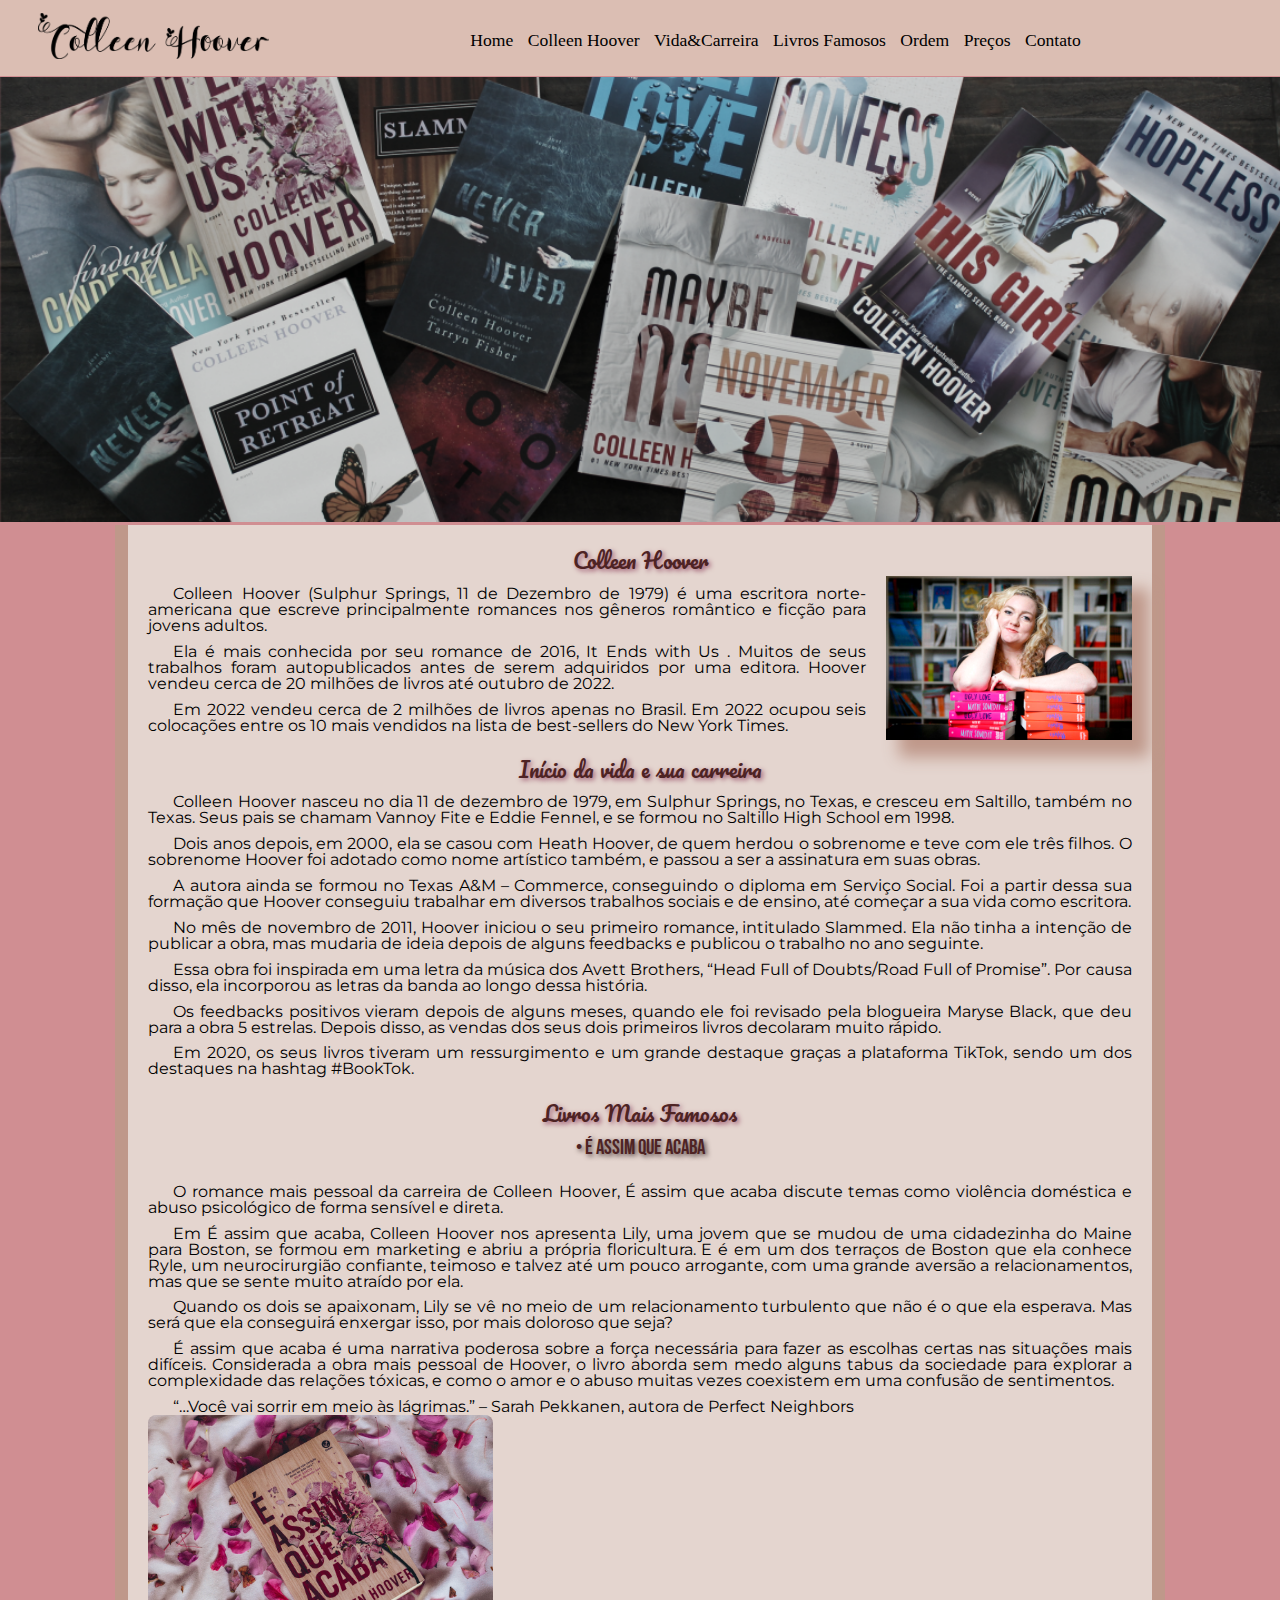
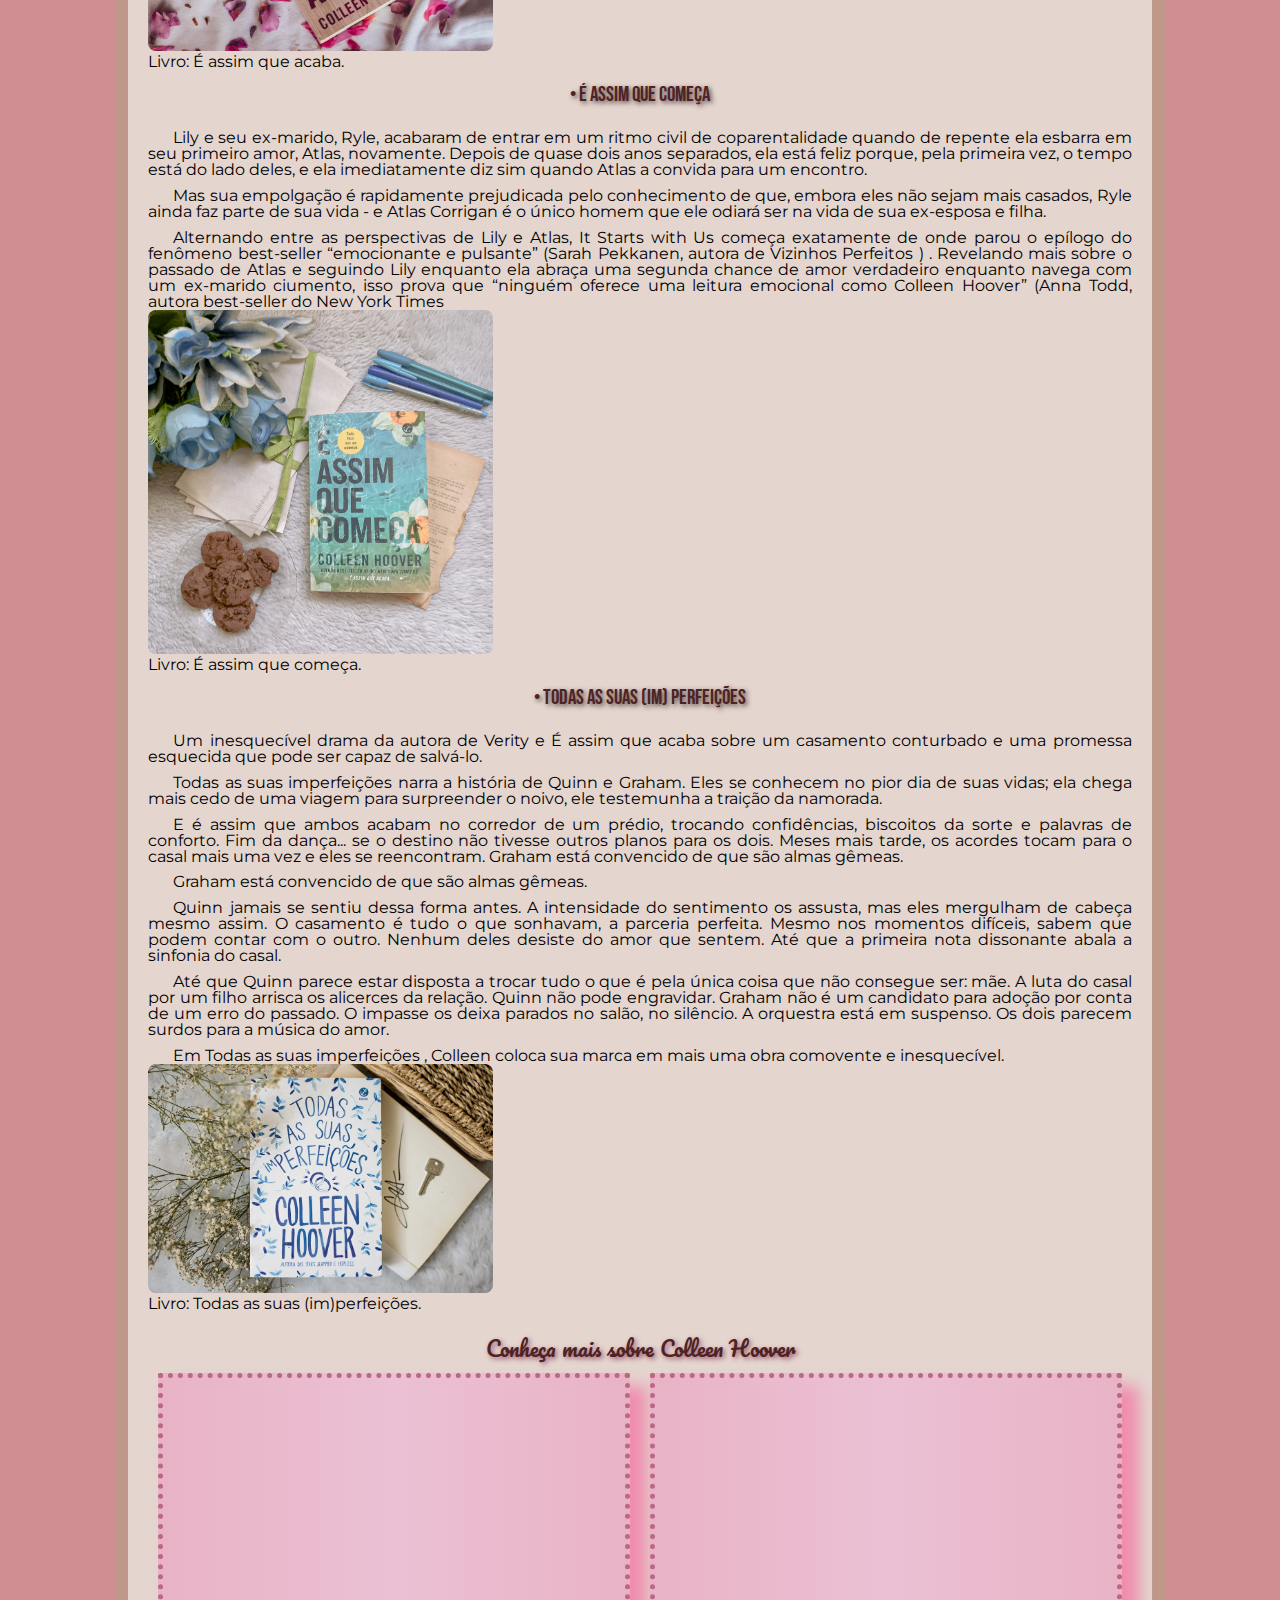
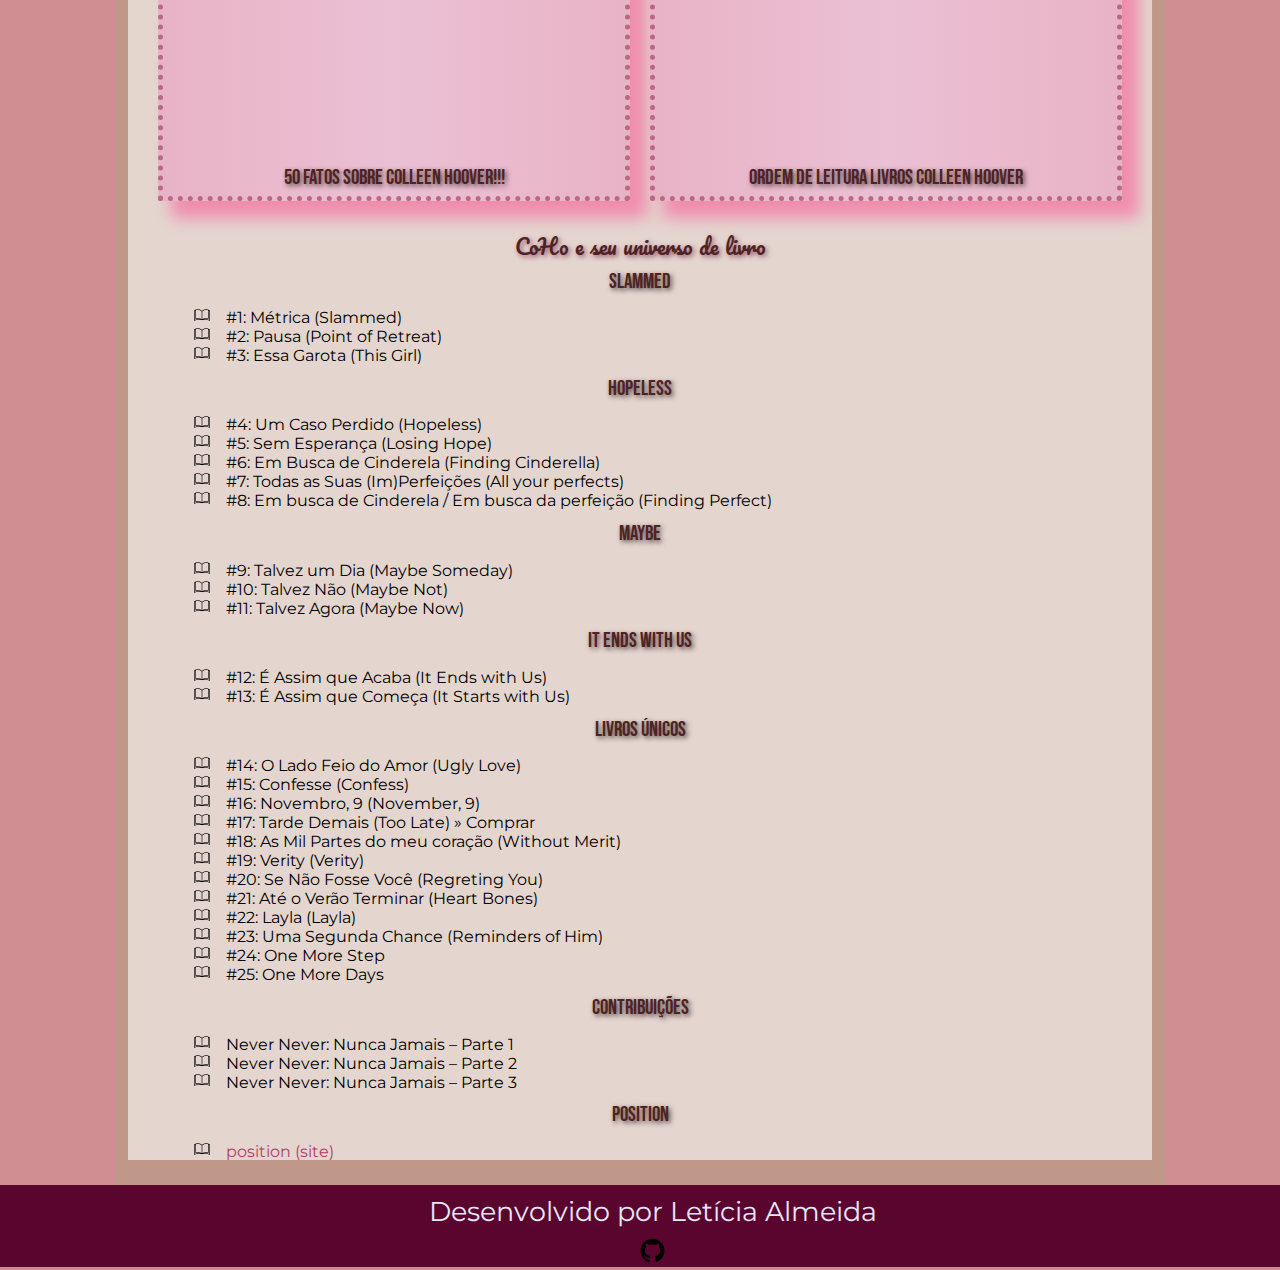
<file: index.html>
<!DOCTYPE html>
<html lang="pt-br">
<head>
	<meta charset="UTF-8">
	<meta http-equiv="X-UA-Compatible" content="IE=edge">
	<meta name="viewport" content="width=device-width, initial-scale=1.0">
	<title> Colleen Hoover</title>
	<link rel="stylesheet" href="css/reset.css">
	<link rel="stylesheet" href="css/style.css">
	<link rel="shortcut icon" href="img/favicon.ico" type="image/x-icon">
	<link href="https://fonts.googleapis.com/css2?family=Pacifico&display=swap" rel="stylesheet">
	<link href="https://fonts.googleapis.com/css2?family=Bebas+Neue&display=swap" rel="stylesheet">
	<link href="https://fonts.googleapis.com/css2?family=Montserrat:wght@200&display=swap" rel="stylesheet">
</head>
<body>
	<header class="fixo">
		<div class="logo">
			<a href="index.html"><img class="logo-topo" src="img/logotopo.png" alt=""></a> 
		</div>
		<nav class="itemdomenu">
			<ul>
				<li><a href="index.html">Home</a></li>
				<li><a href="#Colleen">Colleen Hoover</a></li>
				<li><a href="#vida&carreira">Vida&Carreira</a></li>
				<li><a href="#famosos">Livros Famosos</a></li>
				<li><a href="#livros">Ordem</a></li>
				<li><a href="precos.html">Preços</a></li>
				<li><a href="Contato.html">Contato</a></li>
			</ul>
		</nav>
	</header>
	<figure>
		<img class="banner" src="img/livrosCoHo.png" alt="banner com imagem de livros da autora Colleen Hoover">
	</figure>
	<div class="container">

		<section id="Colleen">
			<h1> <strong> Colleen Hoover </strong> </h1>
			<figure>
				<a href="https://www.colleenhoover.com/"><img class="imgdireita imgtam" src="img/coho.jpg" alt="Foto da autora americana Colleen Hoover." width=250></a> 
			</figure>
			<p>Colleen Hoover (Sulphur Springs, 11 de Dezembro de 1979) é uma escritora norte-americana que escreve principalmente romances nos gêneros romântico e ficção para jovens adultos. </p>
			<p>Ela é mais conhecida por seu romance de 2016, It Ends with Us . Muitos de seus trabalhos foram autopublicados antes de serem adquiridos por uma editora. Hoover vendeu cerca de 20 milhões de livros até outubro de 2022. </p>
			<p>Em 2022 vendeu cerca de 2 milhões de livros apenas no Brasil. Em 2022 ocupou seis colocações entre os 10 mais vendidos na lista de best-sellers do New York Times.</p>
		</section>
		
		<section id="vida&carreira">
			<article>
				<h1> <strong>Início da vida e sua carreira</strong> </h1>
				<p>Colleen Hoover nasceu no dia 11 de dezembro de 1979, em Sulphur Springs, no Texas, e cresceu em Saltillo, também no Texas. Seus pais se chamam Vannoy Fite e Eddie Fennel, e se formou no Saltillo High School em 1998. </p>
				<p>Dois anos depois, em 2000, ela se casou com Heath Hoover, de quem herdou o sobrenome e teve com ele três filhos. O sobrenome Hoover foi adotado como nome artístico também, e passou a ser a assinatura em suas obras.</p>
				<p>A autora ainda se formou no Texas A&M – Commerce, conseguindo o diploma em Serviço Social. Foi a partir dessa sua formação que Hoover conseguiu trabalhar em diversos trabalhos sociais e de ensino, até começar a sua vida como escritora.</p>
				<p>No mês de novembro de 2011, Hoover iniciou o seu primeiro romance, intitulado Slammed. Ela não tinha a intenção de publicar a obra, mas mudaria de ideia depois de alguns feedbacks e publicou o trabalho no ano seguinte.</p>
				<p>Essa obra foi inspirada em uma letra da música dos Avett Brothers, “Head Full of Doubts/Road Full of Promise”. Por causa disso, ela incorporou as letras da banda ao longo dessa história.</p>
				<p>Os feedbacks positivos vieram depois de alguns meses, quando ele foi revisado pela blogueira Maryse Black, que deu para a obra 5 estrelas. Depois disso, as vendas dos seus dois primeiros livros decolaram muito rápido.</p>
				<p>Em 2020, os seus livros tiveram um ressurgimento e um grande destaque graças a plataforma TikTok, sendo um dos destaques na hashtag #BookTok.</p>
			</article>
		</section>

		<section id="famosos">
			<article>
				<h1> <strong>Livros Mais Famosos</strong> </h1>
				<h2>• É assim que acaba</h2>
				<p>O romance mais pessoal da carreira de Colleen Hoover, É assim que acaba discute temas como violência doméstica e abuso psicológico de forma sensível e direta. </p>
				<p>Em É assim que acaba, Colleen Hoover nos apresenta Lily, uma jovem que se mudou de uma cidadezinha do Maine para Boston, se formou em marketing e abriu a própria floricultura. E é em um dos terraços de Boston que ela conhece Ryle, um neurocirurgião confiante, teimoso e talvez até um pouco arrogante, com uma grande aversão a relacionamentos, mas que se sente muito atraído por ela. </p>
				<p>Quando os dois se apaixonam, Lily se vê no meio de um relacionamento turbulento que não é o que ela esperava. Mas será que ela conseguirá enxergar isso, por mais doloroso que seja?</p>
				<p>É assim que acaba é uma narrativa poderosa sobre a força necessária para fazer as escolhas certas nas situações mais difíceis. Considerada a obra mais pessoal de Hoover, o livro aborda sem medo alguns tabus da sociedade para explorar a complexidade das relações tóxicas, e como o amor e o abuso muitas vezes coexistem em uma confusão de sentimentos.</p>
				<p>“…Você vai sorrir em meio às lágrimas.” – Sarah Pekkanen, autora de Perfect Neighbors</p>
				<figure>
					<img class="livrosfam" img src="img/éassimqueacaba..png" alt="Capa do livro É assim que começa."  width="35%">
					<figcaption class="legenda">Livro: É assim que acaba.</figcaption>
				</figure>
				
				<h2>• É assim que começa</h2>
				<p>Lily e seu ex-marido, Ryle, acabaram de entrar em um ritmo civil de coparentalidade quando de repente ela esbarra em seu primeiro amor, Atlas, novamente. Depois de quase dois anos separados, ela está feliz porque, pela primeira vez, o tempo está do lado deles, e ela imediatamente diz sim quando Atlas a convida para um encontro.</p>
				<p>Mas sua empolgação é rapidamente prejudicada pelo conhecimento de que, embora eles não sejam mais casados, Ryle ainda faz parte de sua vida - e Atlas Corrigan é o único homem que ele odiará ser na vida de sua ex-esposa e filha.</p>
				<p>Alternando entre as perspectivas de Lily e Atlas,  It Starts with Us  começa exatamente de onde parou o epílogo do fenômeno best-seller “emocionante e pulsante” (Sarah Pekkanen, autora de  Vizinhos Perfeitos )   . Revelando mais sobre o passado de Atlas e seguindo Lily enquanto ela abraça uma segunda chance de amor verdadeiro enquanto navega com um ex-marido ciumento, isso prova que “ninguém oferece uma leitura emocional como Colleen Hoover” (Anna Todd, autora best-seller do New   York Times</p>
				<figure>
					<img class="livrosfam" img src="img/éassimquecomeça..png" alt="Capa do livro É assim que começa."  width="35%">
					<figcaption class="legenda">Livro: É assim que começa.</figcaption>
				</figure>

				<h2>• Todas as suas (im) perfeições</h2>
				<p>Um inesquecível drama da autora de Verity e É assim que acaba sobre um casamento conturbado e uma promessa esquecida que pode ser capaz de salvá-lo. </p> 
				<p>Todas as suas imperfeições narra a história de Quinn e Graham. Eles se conhecem no pior dia de suas vidas; ela chega mais cedo de uma viagem para surpreender o noivo, ele testemunha a traição da namorada. </p> 
				<p>E é assim que ambos acabam no corredor de um prédio, trocando confidências, biscoitos da sorte e palavras de conforto. Fim da dança... se o destino não tivesse outros planos para os dois. Meses mais tarde, os acordes tocam para o casal mais uma vez e eles se reencontram. Graham está convencido de que são almas gêmeas. </p> 
				<p>Graham está convencido de que são almas gêmeas. </p>
				<p>Quinn jamais se sentiu dessa forma antes. A intensidade do sentimento os assusta, mas eles mergulham de cabeça mesmo assim. O casamento é tudo o que sonhavam, a parceria perfeita. Mesmo nos momentos difíceis, sabem que podem contar com o outro. Nenhum deles desiste do amor que sentem. Até que a primeira nota dissonante abala a sinfonia do casal. </p> 
				<p>Até que Quinn parece estar disposta a trocar tudo o que é pela única coisa que não consegue ser: mãe. A luta do casal por um filho arrisca os alicerces da relação. Quinn não pode engravidar. Graham não é um candidato para adoção por conta de um erro do passado. O impasse os deixa parados no salão, no silêncio. A orquestra está em suspenso. Os dois parecem surdos para a música do amor. </p> 
				<p>Em Todas as suas imperfeições , Colleen coloca sua marca em mais uma obra comovente e inesquecível. </p>
				<figure>
					<img class="livrosfam" img src="img/todasassuasimperfeicoes..jpg" alt="Capa do livro Todas as suas (im)perfeições."  width="35%">
					<figcaption class="legenda">Livro: Todas as suas (im)perfeições.</figcaption>
				</figure>
			</article>
		</section>

		<section id="curi">
			<h1>Conheça mais sobre Colleen Hoover</h1>
			<div class="linha">
				<div class="col-6">
					<div class="fundovid">
						<iframe width="75%" height="380" src="https://www.youtube.com/embed/1wZvnHewKHE" title="50 FATOS SOBRE COLLEEN HOOVER!!! | Kabook TV" frameborder="0" allow="accelerometer; autoplay; clipboard-write; encrypted-media; gyroscope; picture-in-picture; web-share" allowfullscreen></iframe>
						<div>
							<h2>50 FATOS SOBRE COLLEEN HOOVER!!!</h2>
						</div>
					</div>
				</div>
				<div class="col-6">
					<div class="fundovid">
						<iframe width="75%" height="380" src="https://www.youtube.com/embed/bJkcRYQU6gQ" title="ORDEM DE LEITURA LIVROS COLLEEN HOOVER | Li todos os livros da Colleen Hoover 📚" frameborder="0" allow="accelerometer; autoplay; clipboard-write; encrypted-media; gyroscope; picture-in-picture; web-share" allowfullscreen></iframe>
						<div>
							<h2>ORDEM DE LEITURA LIVROS COLLEEN HOOVER</h2>
						</div>
					</div>
				</div>
			</div>
		</section>

		<section id="livros">
			<h1>CoHo e seu universo de livro</h1>
			<h2> <em>Slammed</em> </h2>
			<ul class="listameio">
				<li>#1: Métrica (Slammed)</li>
				<li>#2: Pausa (Point of Retreat)</li>
				<li>#3: Essa Garota (This Girl)</li>
			</ul> 
			<h2> <em>Hopeless</em> </h2>
			<ul class="listameio">
				<li>#4: Um Caso Perdido (Hopeless)</li>
				<li>#5: Sem Esperança (Losing Hope)</li>
				<li>#6: Em Busca de Cinderela (Finding Cinderella) </li>
				<li>#7: Todas as Suas (Im)Perfeições (All your perfects) </li>
				<li>#8: Em busca de Cinderela / Em busca da perfeição (Finding Perfect)</li>
			</ul>
			<h2> <em>Maybe </em> </h2>
			<ul class="listameio">
				<li>#9: Talvez um Dia (Maybe Someday)</li>
				<li>#10: Talvez Não (Maybe Not)</li>
				<li>#11: Talvez Agora (Maybe Now) </li>
			</ul>
			<h2> <em>It Ends With Us</em> </h2>
			<ul class="listameio">
				<li>#12: É Assim que Acaba (It Ends with Us)</li>
				<li>#13: É Assim que Começa (It Starts with Us) </li>
			</ul>
			<h2> <em>Livros Únicos</em> </h2>
			<ul class="listameio">
				<li>#14: O Lado Feio do Amor (Ugly Love) </li>
				<li>#15: Confesse (Confess)</li>
				<li>#16: Novembro, 9 (November, 9) </li>
				<li>#17: Tarde Demais (Too Late) » Comprar</li>
				<li>#18: As Mil Partes do meu coração (Without Merit) </li>
				<li>#19: Verity (Verity) </li>
				<li>#20: Se Não Fosse Você (Regreting You)</li>
				<li>#21: Até o Verão Terminar (Heart Bones) </li>
				<li>#22: Layla (Layla)</li>
				<li>#23: Uma Segunda Chance (Reminders of Him) </li>
				<li>#24: One More Step </li>
				<li>#25: One More Days</li>
			</ul>
			<h2> <em>Contribuições</em> </h2>
			<ul class="listameio">
				<li>Never Never: Nunca Jamais – Parte 1 </li>
				<li>Never Never: Nunca Jamais – Parte 2 </li>
				<li>Never Never: Nunca Jamais – Parte 3 </li>
			</ul> 
			<h2>Position</h2>
			<ul class="listameio">
				<li><a href="position.html">position (site)</a></li>
			</ul>
		</section>
	</div>
	<footer class="footer">
		<p class="footer">Desenvolvido por Letícia Almeida</p>
		<p class="footer"><a href="https://github.com/LeticiaAlmeida16"><img src="img/github.svg" alt="" width="25px"></a></p>
	</footer>
</body>
</html>
</file>
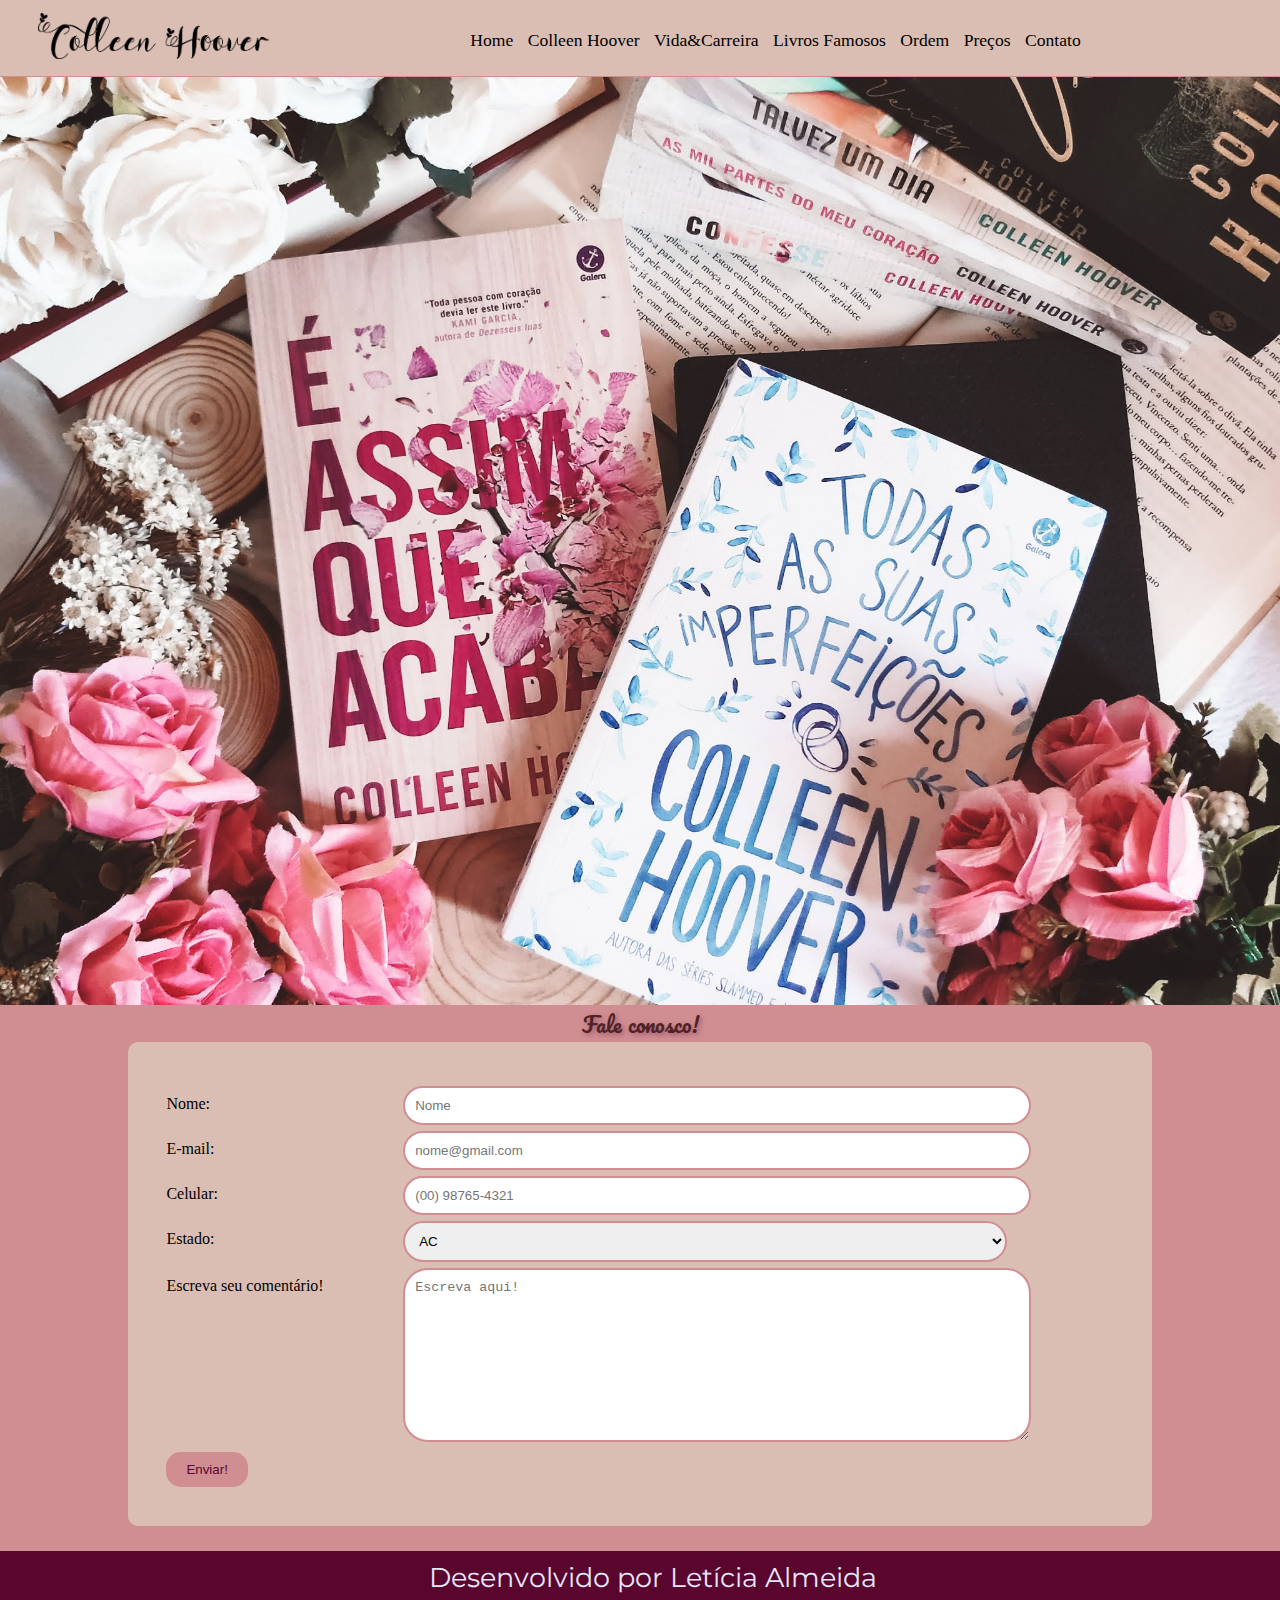
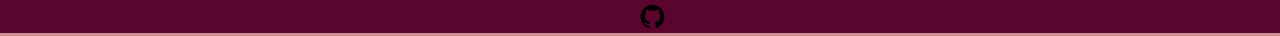
<file: Contato.html>
<!DOCTYPE html>
<html lang="pt-br">

<head>
	<meta charset="UTF-8">
	<meta http-equiv="X-UA-Compatible" content="IE=edge">
	<meta name="viewport" content="width=device-width, initial-scale=1.0">
	<title>Contato</title>
	<link rel="stylesheet" href="css/reset.css">
	<link rel="stylesheet" href="css/style.css">
	<link rel="shortcut icon" href="img/favicon2.ico" type="image/x-icon">
	<link href="https://fonts.googleapis.com/css2?family=Pacifico&display=swap" rel="stylesheet">
	<link href="https://fonts.googleapis.com/css2?family=Bebas+Neue&display=swap" rel="stylesheet">
	<link href="https://fonts.googleapis.com/css2?family=Montserrat:wght@200&display=swap" rel="stylesheet">
</head>

<body>
	<header class="fixo">
		<div class="logo">
			<a href="index.html"><img class="logo-topo" src="img/logotopo.png" alt=""></a>
		</div>
		<nav class="itemdomenu">
			<ul>
				<li><a href="index.html">Home</a></li>
				<li><a href="index.html#Colleen">Colleen Hoover</a></li>
				<li><a href="index.html#vida&carreira">Vida&Carreira</a></li>
				<li><a href="index.html#famosos">Livros Famosos</a></li>
				<li><a href="index.html#livros">Ordem</a></li>
				<li><a href="precos.html">Preços</a></li>
				<li><a href="Contato.html">Contato</a></li>
			</ul>
		</nav>
	</header>

	<figure>
		<img class="banner" src="img/ctt.jpg" alt="">
	</figure>

	<div class="containerctt">

			<h1>Fale conosco!</h1>

			
			<div class="bordacontato">
				<form action="#">
					<div class="row">
						<div class="col-25">
							<label for="#">Nome:</label>
						</div>
						<div class="col-75">
							<input type="text" name="#" id="#" placeholder="Nome">
						</div>
					</div>

					<div class="row">
						<div class="col-25">
							<label for="#">E-mail:</label>
						</div>
						<div class="col-75">
							<input type="email" name="#" id="#" placeholder="nome@gmail.com">
						</div>
					</div>

					<div class="row">
						<div class="col-25">
							<label for="#">Celular:</label>
						</div>
						<div class="col-75">
							<input type="cel" name="#" id="#" placeholder="(00) 98765-4321">
						</div>
					</div>

					<div class="row">
						<div class="col-25">
							<label for="#">Estado:</label>
						</div>
						<div class="col-75">
							<select name="#" id="#">
								<option value="ac">AC</option>
								<option value="al">AL</option>
								<option value="am">AM</option>
								<option value="ap">AP</option>
								<option value="ba">BA</option>
								<option value="ce">CE</option>
								<option value="df">DF</option>
								<option value="es">ES</option>
								<option value="go">GO</option>
								<option value="ma">MA</option>
								<option value="mg">MG</option>
								<option value="ms">MS</option>
								<option value="mt">MT</option>
								<option value="pa">PA</option>
								<option value="pb">PB</option>
								<option value="pe">PE</option>
								<option value="pi">PI</option>
								<option value="pr">PR</option>
								<option value="rj">RJ</option>
								<option value="rn">RN</option>
								<option value="rr">RR</option>
								<option value="rs">RS</option>
								<option value="ro">RO</option>
								<option value="sc">SC</option>
								<option value="se">SE</option>
								<option value="sp">SP</option>
								<option value="to">TO</option>
							</select>
						</div>
					</div>

					<div class="row">
						<div class="col-25">
							<label for="#">Escreva seu comentário!</label>
						</div>
						<div class="col-75">
							<textarea name="#" id="" cols="30" rows="10" placeholder="Escreva aqui!"></textarea>
						</div>
					</div>

					<div class="row botaoctt">
						<input type="submit" value="Enviar!">
					</div>
				</form>
			</div>
	</div>

	<footer class="footer">
		<p class="footer">Desenvolvido por Letícia Almeida</p>
		<p class="footer"><a href="https://github.com/LeticiaAlmeida16"><img src="img/github.svg" alt="" width="25px"></a></p>
	</footer>
</body>
</html>
</file>
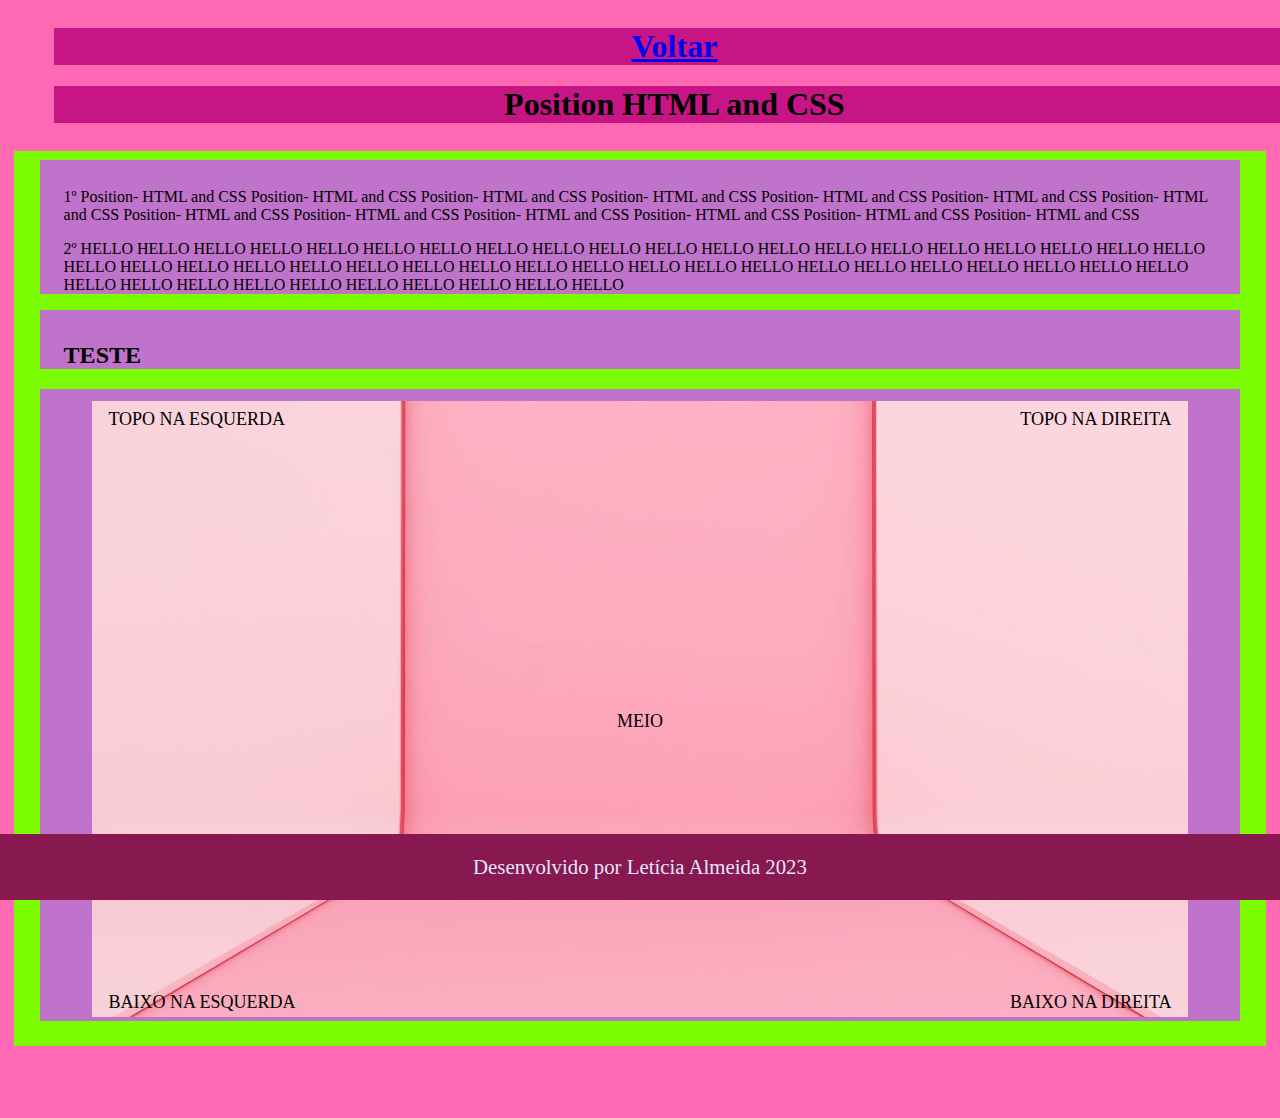
<file: position.html>
<!DOCTYPE html>
<html lang="en">
<head>
    <meta charset="UTF-8">
    <meta http-equiv="X-UA-Compatible" content="IE=edge">
    <meta name="viewport" content="width=device-width, initial-scale=1.0">
    <title>Position - HTML and CSS</title>

<style>
    body{
        background-color: hotpink;
        padding-bottom: 5%;
        padding-top: 2%;

    }

    .fixed{
        position: fixed;
        width: 100%;
        z-index: 1;
        top: 0;
        background-color: rgb(255, 105, 180);
        padding: 0.5%;
    }

    h1{
        background-color: mediumvioletred;
        text-align: center;
    }

    .container{
        width: 95%;
        margin: auto;
        padding-left: 2%;
        padding-right: 2%;
        padding-bottom: 2%;
        padding-top: 10%;
        position: relative;
        height: 100%;
        background-color: lawngreen;
    }

    .posi{
        width: 95%;
        margin: auto;
        position: relative;
        height: 100%;
    }

    section{
        background-color: rgb(192, 115, 202);
        padding-left: 2%;
        padding-right: 2%;
        padding-top: 1%;
    }

    img{
        width: 100%;
    }

    .topdir{
        position: absolute;
        top: 8px;
        right: 16px;
        font-size: 18px;

    }
    .topesq{
        position: absolute;
        top: 8px;
        left: 16px;
        font-size: 18px;
    }

    .baixodir{
        position: absolute;
        bottom: 8px;
        right: 16px;
        font-size: 18px;
    }

    .baixoesq{
        position: absolute;
        bottom: 8px;
        left: 16px;
        font-size: 18px;
    }

    .meio{
        position: absolute;
        top: 50%;
        width: 100%;
        text-align: center;
        font-size: 18px;   
    }

    img{
        width: 100%;
        height: auto;
    }

    footer{ 
    background-color: rgb(135, 24, 80);
    color: lavender;
    font-size: 1.3em;
    text-align: center;
    position: fixed;
    bottom: 0;
    left: 0%;
    right: 0%;
    }  
</style>






</head>

<body>
    <header class="fixed">
        <nav>
            <ul><a href="index.html"> <h1>Voltar</h1> </a></h2></ul>
            <ul> <h1>Position HTML and CSS</h1> </ul>
        </nav> 
    </header>

    <div class="container">
        <section>
            <p>1º Position- HTML and CSS Position- HTML and CSS Position- HTML and CSS Position- HTML and CSS Position- HTML and CSS Position- HTML and CSS Position- HTML and CSS Position- HTML and CSS Position- HTML and CSS Position- HTML and CSS Position- HTML and CSS Position- HTML and CSS Position- HTML and CSS </p>
            <p>2º HELLO HELLO HELLO HELLO HELLO HELLO HELLO HELLO HELLO HELLO HELLO HELLO HELLO HELLO HELLO HELLO HELLO HELLO HELLO HELLO HELLO HELLO HELLO HELLO HELLO HELLO HELLO HELLO HELLO HELLO HELLO HELLO HELLO HELLO HELLO HELLO HELLO HELLO HELLO HELLO HELLO HELLO HELLO HELLO HELLO HELLO HELLO HELLO HELLO HELLO</p>
        </section>

        <section>
            <h2>TESTE</h2>
        </section>

        <section>
            <div class="posi">
                <img src="img/fundoposition.jpg" alt="">
                <div class="topdir"> TOPO NA DIREITA</div>
                <div class="topesq"> TOPO NA ESQUERDA</div>
                <div class="baixodir"> BAIXO NA DIREITA</div>
                <div class="baixoesq"> BAIXO NA ESQUERDA </div>
                <div class="meio"> MEIO </div>
            </div>
        </section>
    </div>  
    <footer>
		<p>Desenvolvido por Letícia Almeida 2023</p>
	</footer>
</body>
</html>
</file>
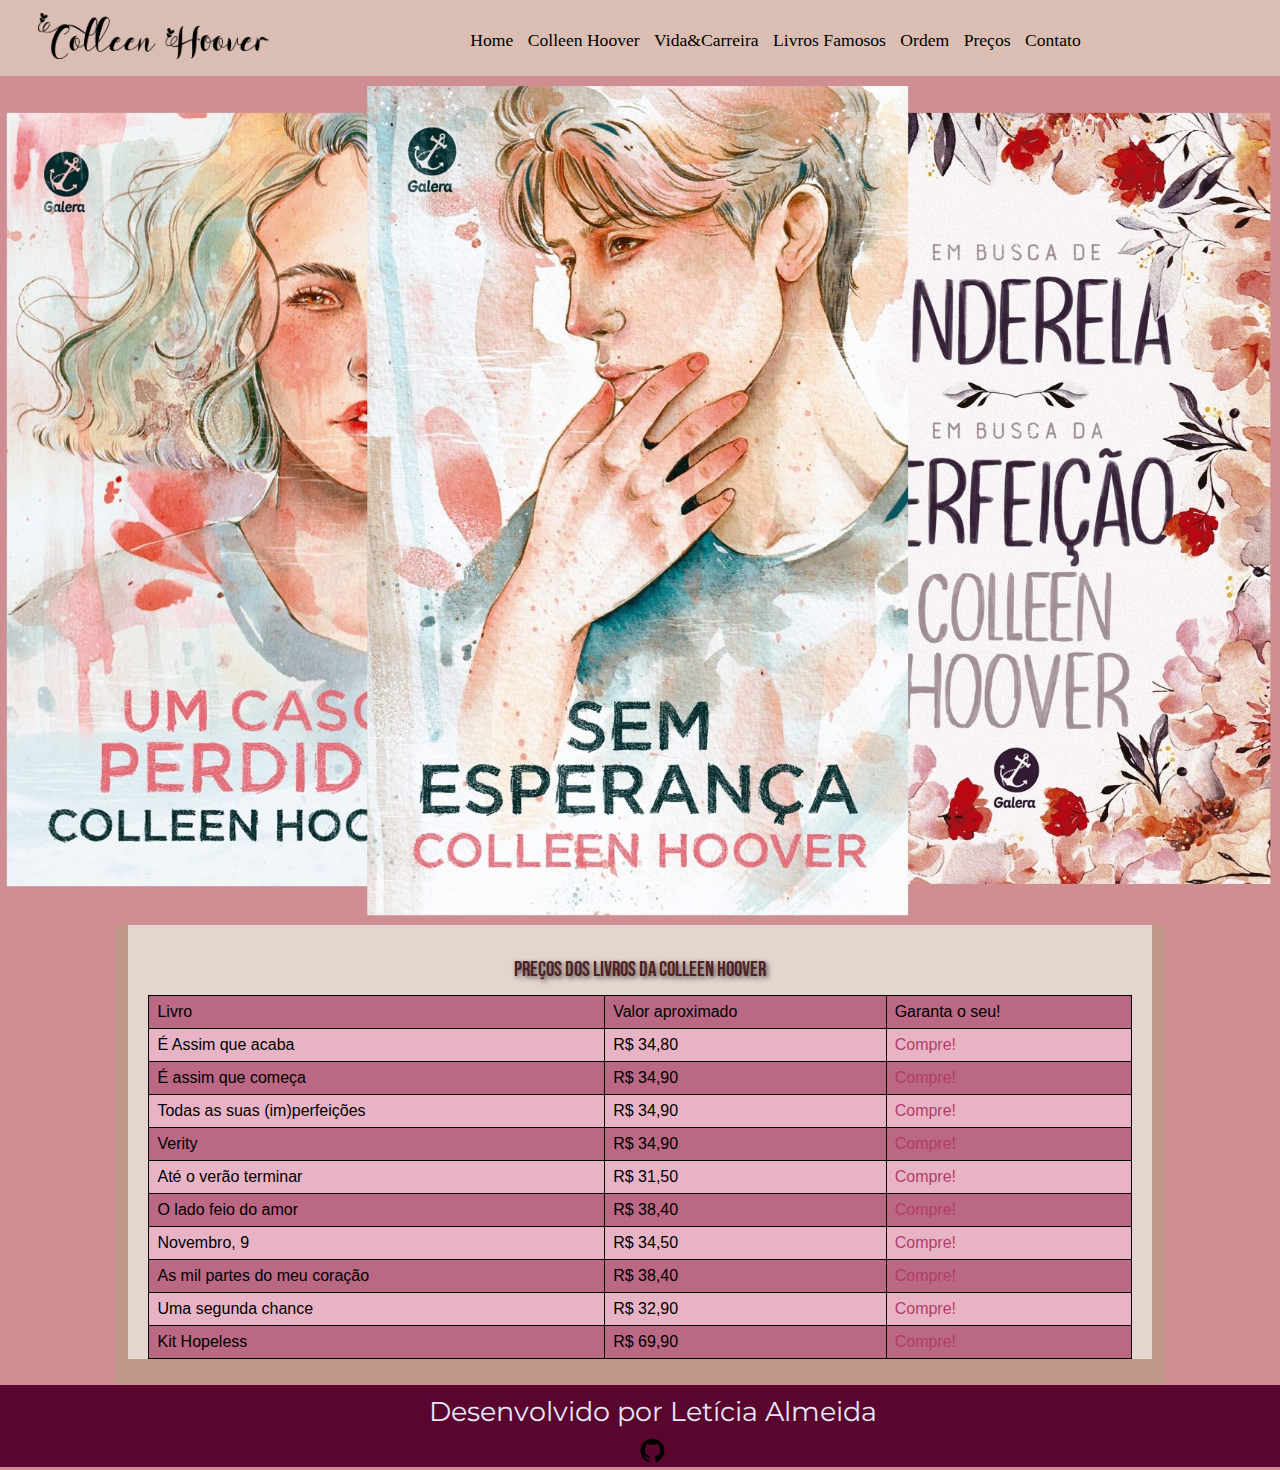
<file: precos.html>
<!DOCTYPE html>
<html lang="pt-br">
<head>
	<meta charset="UTF-8">
	<meta http-equiv="X-UA-Compatible" content="IE=edge">
	<meta name="viewport" content="width=device-width, initial-scale=1.0">
	<title>Preços</title>
	<link rel="stylesheet" href="css/reset.css">
	<link rel="stylesheet" href="css/style.css">
	<link rel="shortcut icon" href="img/favicon3.ico" type="image/x-icon">
	<link href="https://fonts.googleapis.com/css2?family=Pacifico&display=swap" rel="stylesheet">
	<link href="https://fonts.googleapis.com/css2?family=Bebas+Neue&display=swap" rel="stylesheet">
	<link href="https://fonts.googleapis.com/css2?family=Montserrat:wght@200&display=swap" rel="stylesheet">
</head>
<body>
	<header class="fixo">
		<div class="logo">
			<a href="index.html"><img class="logo-topo" src="img/logotopo.png"></a> 
		</div>
		<nav class="itemdomenu">
			<ul>
				<li><a href="index.html">Home</a></li>
				<li><a href="index.html#Colleen">Colleen Hoover</a></li>
				<li><a href="index.html#vida&carreira">Vida&Carreira</a></li>
				<li><a href="index.html#famosos">Livros Famosos</a></li>
				<li><a href="index.html#livros">Ordem</a></li>
				<li><a href="precos.html">Preços</a></li>
				<li><a href="Contato.html">Contato</a></li>
			</ul>
		</nav>
	</header>
	
	<figure>
		<img class="banner" src="img/preco1.jpg" alt="">
	</figure>
	<div class="container">
		<section>
			<h2>Preços dos livros da Colleen Hoover</h2>
			<table>
			<tr>
				<th>Livro</th>
				<th>Valor aproximado</th>
				<th>Garanta o seu!</th>
			</tr>
			<tr>
				<td>É Assim que acaba</td>
				<td>R$ 34,80</td>
				<td><a href="https://www.amazon.com.br/Assim-que-Acaba-Colleen-Hoover/dp/8501112518/ref=asc_df_8501112518/?tag=googleshopp00-20&linkCode=df0&hvadid=379751484847&hvpos=&hvnetw=g&hvrand=11780310049712648395&hvpone=&hvptwo=&hvqmt=&hvdev=c&hvdvcmdl=&hvlocint=&hvlocphy=1001762&hvtargid=pla-810156783974&psc=1">Compre!</a></td>
			</tr>
			<tr>
				<td>É assim que começa</td>
				<td>R$ 34,90</td>
				<td><a href="https://www.amazon.com.br/assim-que-come%C3%A7a-Vol-acaba/dp/6559811395/ref=pd_bxgy_sccl_1/131-1107799-9900140?pd_rd_w=eeHQQ&content-id=amzn1.sym.758f3509-df88-4265-806c-565a738dc05d&pf_rd_p=758f3509-df88-4265-806c-565a738dc05d&pf_rd_r=EY8Z6F3WE8SASMT8A8TP&pd_rd_wg=YCvhq&pd_rd_r=43a81cf5-19af-4452-adaa-e98eaddba330&pd_rd_i=6559811395&psc=1">Compre!</a></td>
			</tr>
			<tr>
				<td>Todas as suas (im)perfeições</td>
				<td>R$ 34,90</td>
				<td><a href="https://www.amazon.com.br/Todas-as-suas-im-perfei%C3%A7%C3%B5es/dp/8501117684/ref=pd_bxgy_sccl_2/131-1107799-9900140?pd_rd_w=uBCx3&content-id=amzn1.sym.758f3509-df88-4265-806c-565a738dc05d&pf_rd_p=758f3509-df88-4265-806c-565a738dc05d&pf_rd_r=EQ19MWJ7T1NWHMTKX4M5&pd_rd_wg=VxfGH&pd_rd_r=6ea5a9fd-75e7-4edc-a467-6f5eabdd6602&pd_rd_i=8501117684&psc=1">Compre!</a></td>
			</tr>
			<tr>
				<td>Verity </td>
				<td>R$ 34,90</td>
				<td><a href="https://www.amazon.com.br/Verity-Colleen-Hoover/dp/8501117846/ref=zg_bs_16312521011_sccl_1/131-1107799-9900140?psc=1">Compre!</a></td>
			</tr>
			<tr>
				<td>Até o verão terminar</td>
				<td>R$ 31,50</td>
				<td><a href="https://www.amazon.com.br/At%C3%A9-ver%C3%A3o-terminar-Colleen-Hoover/dp/6559810372/ref=asc_df_6559810372/?tag=googleshopp00-20&linkCode=df0&hvadid=379726209334&hvpos=&hvnetw=g&hvrand=15696170806531745088&hvpone=&hvptwo=&hvqmt=&hvdev=c&hvdvcmdl=&hvlocint=&hvlocphy=1001762&hvtargid=pla-1409784136311&psc=1">Compre!</a></td>
			</tr>
			<tr>
				<td>O lado feio do amor</td>
				<td>R$ 38,40</td>
				<td><a href="https://www.amazon.com.br/lado-feio-do-amor/dp/8501105732/ref=pd_lpo_sccl_2/131-1107799-9900140?pd_rd_w=RZkTQ&content-id=amzn1.sym.036a9a17-ef5c-4c87-bb2c-81a28b5a8e68&pf_rd_p=036a9a17-ef5c-4c87-bb2c-81a28b5a8e68&pf_rd_r=FX25V07C8ZW3WWKJY645&pd_rd_wg=TYv0J&pd_rd_r=e6208d95-ff38-42db-8cf2-e6c38330497d&pd_rd_i=8501105732&psc=1">Compre!</a></td>
			</tr>
			<tr>
				<td>Novembro, 9</td>
				<td>R$ 34,50</td>
				<td><a href="https://www.amazon.com.br/Novembro-9-Colleen-Hoover/dp/8501076252/ref=asc_df_8501076252/?tag=googleshopp00-20&linkCode=df0&hvadid=379714627803&hvpos=&hvnetw=g&hvrand=10499938605479595049&hvpone=&hvptwo=&hvqmt=&hvdev=c&hvdvcmdl=&hvlocint=&hvlocphy=1001762&hvtargid=pla-810047060769&psc=1">Compre!</a></td>
			</tr>
			<tr>
				<td>As mil partes do meu coração</td>
				<td>R$ 38,40</td>
				<td><a href="https://www.amazon.com.br/As-mil-partes-meu-cora%C3%A7%C3%A3o/dp/8501115746?source=ps-sl-shoppingads-lpcontext&ref_=fplfs&psc=1&smid=A1ZZFT5FULY4LN">Compre!</a></td>
			</tr>
			<tr>
				<td>Uma segunda chance</td>
				<td>R$ 32,90</td>
				<td><a href="https://www.magazineluiza.com.br/livro-uma-segunda-chance-colleen-hoover/p/236590600/li/lljl/?seller_id=magazineluiza&utm_source=google&utm_medium=pla&utm_campaign=&partner_id=71194&gclid=EAIaIQobChMI69rmjo7I_wIVDGuRCh1mswA4EAQYASABEgJecvD_BwE&gclsrc=aw.ds">Compre!</a></td>
			</tr>
			<tr>
				<td>Kit Hopeless </td>
				<td>R$ 69,90</td>
				<td><a href="https://www.amazon.com.br/Kit-Hopeless-Colleen-Hoover/dp/8501305561/ref=asc_df_8501305561/?tag=googleshopp00-20&linkCode=df0&hvadid=379751252812&hvpos=&hvnetw=g&hvrand=8349672043347667460&hvpone=&hvptwo=&hvqmt=&hvdev=c&hvdvcmdl=&hvlocint=&hvlocphy=1001762&hvtargid=pla-1660877348768&psc=1">Compre!</a></td>
			</tr>
			</table>

		</section>
	</div>
	<footer class="footer">
		<p class="footer">Desenvolvido por Letícia Almeida</p>
		<p class="footer"><a href="https://github.com/LeticiaAlmeida16"><img src="img/github.svg" alt="" width="25px"></a></p>
	</footer>
</body>
</html>
</file>
<file: css/style.css>
html {
    scroll-behavior: smooth;
}

body {

    background-color: #D08E92;
}

h1 {
    color: rgb(78, 35, 36);
    text-align: center;
    padding-top: 1, 5%;
    padding-bottom: 1, 5%;
    line-height: 1, 5;
    font-family: 'Pacifico', cursive;
    font-size: 1.3em;
    text-shadow: 2px 2px 5px rgb(156, 88, 111);
    margin: 0.5%;
}

h2 {
    color: rgb(78, 35, 36);
    text-align: center;
    padding-top: 1, 5%;
    padding-bottom: 1, 5%;
    line-height: 1, 5;
    font-family: 'Bebas Neue', cursive;
    margin: 1.5%;
    font-size: 1.3em;
    text-shadow: 2px 2px 5px rgb(80, 63, 63);
}

.li {
    display: inline;
}

p {
    padding-top: 1%;
    padding-bottom: 0, 8%;
    line-height: 1, 5;
    text-align: justify;
    text-indent: 25px;
    font-family: 'Montserrat', sans-serif;
    font-size: 1, 2em;
}

.listameio li {
    line-height: 1, 5;
    font-size: 1, 2em;
    font-family: 'Montserrat', sans-serif;
    list-style-image: url('../img/livroicon.png');
    padding-left: 1%;
}

.listameio {
    margin-left: 7%;
}

.livrosfam {
    border-radius: 8px;
}

header {
    width: 100%;
    background-color: rgb(219, 190, 179);
    padding: 1%;
    position: relative;
    display: flex;
    flex-direction: column;
    align-items: center;
}

.logo {
    color: lavender;
    text-align: center;
    font-size: 1.4em;
    right: 0;
}

.logo-topo {
    width: 60%;
}

.fixo {
    position: fixed;
    top: 0%;
    right: 0%;
    left: 0%;
    z-index: 1;
}

.itemdomenu {
    line-height: 1.5;
    text-align: center;
    color: rgb(198, 135, 159);
    font-size: 1em;
}

.itemdomenu a:hover {
    background-color: rgb(198, 135, 159);
    text-decoration: none;
    border-radius: 18%;
}

.itemdomenu a {
    font-size: 1.1em;
}

.itemdomenu a:active {
    background-color: rgb(204, 116, 145);
    text-decoration: none;
}

.itemdomenu a:link,
.itemdomenu a:visited {
    color: #000000;
    text-decoration: none;
}

nav {
    color: lavender;
    text-align: center;
    font-size: 1.4em;
}

.banner {
    width: 100%;
    height: 100%;
    padding-top: 0%;
    top: 0%;
}

.container {
    background-color: rgb(191, 152, 138);
    width: 80%;
    margin: auto;
    padding-left: 1%;
    padding-right: 1%;
    padding-bottom: 2%;
}

.footer {
    background-color: #59052d;
    color: lavender;
    font-size: 1.3em;
    text-align: center;
    padding-top: 0, 8%;
    padding-bottom: 0, 8%;
    font-family: 'Montserrat', sans-serif;
    font-size: 1, 2em;
}

section {
    background-color: rgb(228, 213, 207);
    padding-left: 2%;
    padding-right: 2%;
    padding-top: 2%;
}

.legenda {
    font-family: 'Montserrat', sans-serif;
}

a:link {
    text-decoration: none;
    color: rgb(177, 61, 105);
}

a:visited {
    text-decoration: none;
    color: rgb(177, 61, 105);
}

a:hover {
    text-decoration: none;
    color: rgb(143, 69, 110);
}

a:active {
    text-decoration: none;
    color: darkslateblue;
}

.imgdireita {
    float: right;
}

.imgtam {
    width: 25%;
    margin-left: 2%;
    background-image: linear-gradient(to right, #e9b3c6, #ebc0d4, #e9b3c6);
    border-width: 5px;
    box-shadow: 15px 15px 15px 2px rgb(191, 152, 138);
}

.linha {
    display: flex;
    flex-flow: row wrap;
    text-align: center;
}

.col-6 {
    width: 50%;
    text-align: center;
}


.fundovid {
    background-image: linear-gradient(to right, #e9b3c6, #ebc0d4, #e9b3c6);
    border-style: dotted;
    border-color: #ba6884;
    border-width: 5px;
    box-shadow: 15px 15px 15px 2px rgb(240, 141, 174);
    margin: 2%;
}


/* Responsive layout - makes a one column layout instead of a two-column layout */
@media (max-width: 800px) {
    .linha {
        flex-direction: column;
    }

    .col-6 {
        width: 100%;
    }
}


@media screen and (max-width:800px) {

    .col-25, .col-75, input[type=submit] {
        width: 100%;
        margin-top: 0;
    }

    .ctt{
        flex-direction: column;
    }

    .banner {
        margin-top: 42.5%;
    }

    .logo {
        padding-top: 1%;
        text-align: center;
        width: 50%;
    }
    .col-25, .col-75, input[type=submit]{
        width: 100%;
        margin-top: 0;
    }
}

@media screen and (min-width: 801px) {
    header {
        flex-direction: row;
    }

    .itemdomenu {
        position: absolute;
        right: 1%;
        top: 35%;
        width: 80%;
    }

    .itemdomenu ul li {
        display: inline;
        margin-left: 1%;
    }

    .logo {
        padding-left: 2%;
        text-align: left;
        width: 30%;
    }

    .banner {
        margin-top: 6%;
    }

    .col-25{
        width: 25%;
        float: left;
        margin-top: 6px;
    }
    
    .col-75{
    width: 75%;
    float: left;
    margin-top: 6px;
    }
}

table {
    font-family: arial, sans-serif;
    border-collapse: collapse;
    width: 100%;
    background-color: #ba6884;
    padding-bottom: 2%;

}

td,
th {
    border: 1px solid #000000;
    text-align: left;
    padding: 8px;
}

tr:nth-child(even) {
    background-color: #e9b3c6;
}

/* contato */
.bordacontato {
    background-color: #dbbeb3;
    padding: 3%;
    border-radius: 10px;
    margin: 1%;
    box-sizing: border-box;
    width: 80%;
    margin: auto;
    margin-bottom: 2%;
}

.row:after {
    content: "";
    display: table;
    clear: both;
}
label {
    padding: 10px 10px 10px 0;
    display: inline-block;
}

input[type=text],
select,
textarea,
input[type=cel],
input[type=email] {
    width: 85%;
    padding: 10px;
    border: 2px solid #D08E92;
    border-radius: 25px;
    resize: vertical;
}

input[type=submit] {
    background-color: #D08E92;
    color: rgb(89, 5, 45);
    margin-top: 0.8%;
    padding: 10px 20px;
    border: none;
    border-radius: 15px;
    cursor: default;
    float: left;
}

input[type=submit]:hover {
    background-color: #59052d;
    color: #000000;
    font-weight: bolder;
}

input[type=text]:focus{
    background-color: #dbbeb3;
  }
  
select:focus{
    background-color: #dbbeb3;
}
  
textarea:focus{
    background-color: #dbbeb3;
}
  
input[type=cel]:focus{
    background-color: #dbbeb3;
}
  
input[type=email]:focus{
    background-color: #dbbeb3;
}
</file>
